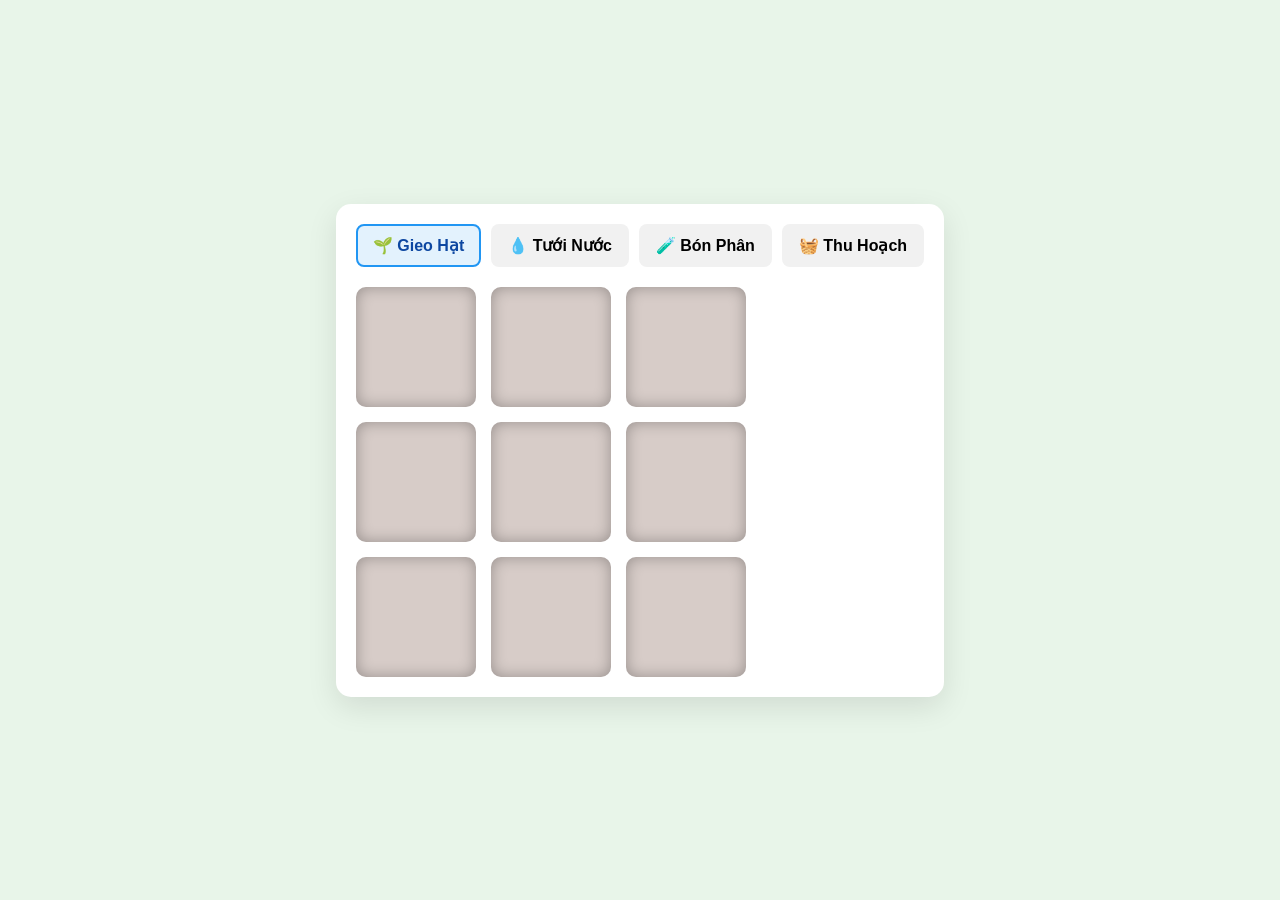
<file: index.html>
<!DOCTYPE html>
<html lang="vi">
<head>
    <meta charset="UTF-8">
    <meta name="viewport" content="width=device-width, initial-scale=1.0">
    <title>Nông Trại Mini</title>
    <link rel="stylesheet" href="style.css">
</head>
<body>

    <div class="game-container">
        <div id="toolbar">
            <div class="tool active" data-action="seed">🌱 Gieo Hạt</div>
            <div class="tool" data-action="water">💧 Tưới Nước</div>
            <div class="tool" data-action="fertilizer">🧪 Bón Phân</div>
            <div class="tool" data-action="harvest">🧺 Thu Hoạch</div>
        </div>

        <div id="farm">
            </div>
    </div>

    <script src="script.js"></script>
</body>
</html>
</file>
<file: style.css>
* {
    box-sizing: border-box;
    margin: 0;
    padding: 0;
    font-family: 'Segoe UI', Tahoma, Geneva, Verdana, sans-serif;
    user-select: none;
}

body {
    background-color: #e8f5e9;
    display: flex;
    justify-content: center;
    align-items: center;
    min-height: 100vh;
}

.game-container {
    background: white;
    padding: 20px;
    border-radius: 15px;
    box-shadow: 0 10px 30px rgba(0,0,0,0.1);
}

/* Thanh công cụ */
#toolbar {
    display: flex;
    gap: 10px;
    margin-bottom: 20px;
    justify-content: center;
}

.tool {
    padding: 10px 15px;
    background: #f1f1f1;
    border: 2px solid transparent;
    border-radius: 8px;
    cursor: pointer;
    font-weight: bold;
    transition: 0.2s;
}

.tool:hover { background: #e0e0e0; }
.tool.active {
    background: #e3f2fd;
    border-color: #2196f3;
    color: #0d47a1;
}

/* Khu vườn 3x3 */
#farm {
    display: grid;
    grid-template-columns: repeat(3, 120px);
    grid-template-rows: repeat(3, 120px);
    gap: 15px;
}

/* Ô đất */
.patch {
    background-color: #8d6e63; /* Màu đất nâu */
    border-radius: 10px;
    position: relative;
    cursor: pointer;
    display: flex;
    justify-content: center;
    align-items: center;
    box-shadow: inset 0 0 15px rgba(0,0,0,0.3);
    transition: background-color 0.3s;
}

/* Đất khô sẽ có màu nhạt hơn */
.patch.dry {
    background-color: #d7ccc8;
}

/* Hiển thị cây trồng */
.plant {
    font-size: 50px;
    transition: transform 0.3s;
}

/* Thanh hiển thị lượng nước (Nằm dưới đáy ô đất) */
.water-bar-bg {
    position: absolute;
    bottom: 5px;
    left: 10%;
    width: 80%;
    height: 8px;
    background: rgba(255,255,255,0.3);
    border-radius: 4px;
    overflow: hidden;
    display: none; /* Ẩn đi khi chưa có hạt giống */
}

.water-level {
    height: 100%;
    background: #29b6f6;
    width: 0%;
    transition: width 0.5s linear;
}
</file>
